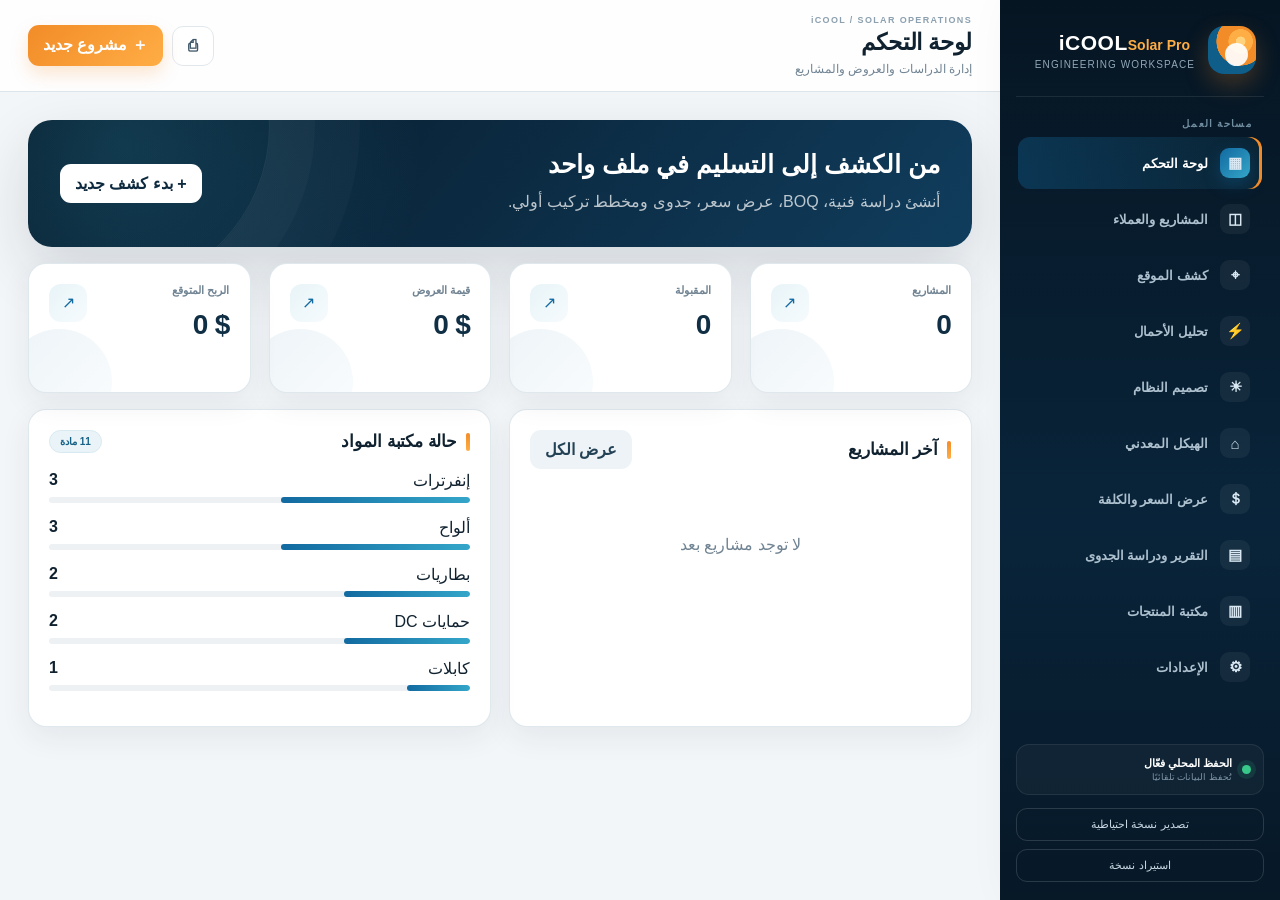
<file: pro/index.html>
<!DOCTYPE html>
<html lang="ar" dir="rtl">
<head>
  <meta charset="UTF-8" />
  <meta name="viewport" content="width=device-width, initial-scale=1.0, viewport-fit=cover" />
  <meta name="theme-color" content="#071827" />
  <title>iCOOL Solar Pro</title>
  <link rel="manifest" href="manifest.json" />
  <link rel="stylesheet" href="styles.css" />
</head>
<body>
  <div class="app-shell" id="app">
    <aside class="sidebar">
      <div class="brand">
        <div class="brand-mark"><span></span></div>
        <div class="brand-copy"><strong>iCOOL</strong><b>Solar Pro</b><small>Engineering Workspace</small></div>
      </div>
      <div class="workspace-label">مساحة العمل</div>
      <nav id="nav"></nav>
      <div class="sidebar-footer">
        <div class="storage-card"><span class="storage-dot"></span><div><b>الحفظ المحلي فعّال</b><small>تُحفظ البيانات تلقائيًا</small></div></div>
        <button class="ghost" id="backupBtn">تصدير نسخة احتياطية</button>
        <label class="ghost file-label">استيراد نسخة<input id="restoreInput" type="file" accept="application/json" /></label>
      </div>
    </aside>

    <main class="main-area">
      <header class="topbar">
        <div class="title-cluster">
          <button id="menuBtn" class="menu-btn" aria-label="القائمة">☰</button>
          <div>
            <div class="eyebrow">iCOOL / SOLAR OPERATIONS</div>
            <h1 id="pageTitle">لوحة التحكم</h1>
            <p id="pageSubtitle">إدارة الدراسات والعروض والمشاريع</p>
          </div>
        </div>
        <div class="top-actions">
          <button class="icon-btn" id="printBtn" title="طباعة">⎙</button>
          <button class="primary" id="newProjectBtn"><span>＋</span> مشروع جديد</button>
        </div>
      </header>
      <section id="content" class="content"></section>
    </main>
  </div>
  <div id="toast" class="toast"></div>
  <script src="app.js"></script>
</body>
</html>
</file>
<file: pro/styles.css>
:root{
  --ink:#102230;--ink-2:#30485a;--muted:#718493;--bg:#f3f6f8;--surface:#fff;--surface-2:#f8fafb;
  --navy:#071827;--navy-2:#0d2940;--blue:#126aa0;--cyan:#34a6c9;--orange:#f28c28;--orange-2:#ffad45;
  --line:#e1e8ed;--success:#16885a;--danger:#c94444;--warning:#bb7a0a;
  --shadow:0 10px 30px rgba(22,48,65,.07);--shadow-lg:0 24px 60px rgba(8,30,47,.14);
  --radius:18px
}
*{box-sizing:border-box}html{background:var(--bg)}body{margin:0;font-family:Inter,"Segoe UI",Tahoma,Arial,sans-serif;background:var(--bg);color:var(--ink);-webkit-font-smoothing:antialiased}button,input,select,textarea{font:inherit}button{transition:.18s ease}.app-shell{display:grid;grid-template-columns:280px minmax(0,1fr);min-height:100vh}
.sidebar{background:linear-gradient(180deg,#061522 0%,#09243a 58%,#071827 100%);color:#fff;padding:22px 16px 18px;position:sticky;top:0;height:100vh;display:flex;flex-direction:column;z-index:30;box-shadow:20px 0 50px rgba(2,16,27,.08)}
.brand{display:flex;gap:13px;align-items:center;padding:4px 8px 22px;border-bottom:1px solid rgba(255,255,255,.09)}.brand-mark{width:48px;height:48px;border-radius:16px;background:radial-gradient(circle at 68% 32%,#ffd27b 0 10%,var(--orange-2) 11% 26%,var(--orange) 27% 52%,#0f5d89 53% 100%);box-shadow:0 10px 25px rgba(242,140,40,.25);position:relative}.brand-mark:after{content:"";position:absolute;inset:17px 8px 8px 17px;border-radius:50%;background:#fff;opacity:.92}.brand-copy strong{font-size:21px;letter-spacing:.5px}.brand-copy b{font-size:14px;color:var(--orange-2);margin-right:5px}.brand-copy small{display:block;font-size:10px;letter-spacing:1.1px;color:#91a9ba;margin-top:4px;text-transform:uppercase}.workspace-label{font-size:10px;color:#718da0;font-weight:800;letter-spacing:1.3px;padding:21px 12px 8px;text-transform:uppercase}
nav{display:grid;gap:4px;overflow:auto;padding:0 2px}.nav-btn{border:0;background:transparent;color:#adc0ce;border-radius:12px;padding:11px 12px;text-align:right;cursor:pointer;display:flex;align-items:center;gap:12px;font-weight:600;font-size:13px;position:relative}.nav-btn span{width:30px;height:30px;border-radius:9px;background:rgba(255,255,255,.055);display:grid;place-items:center;color:#d9e8f2;font-size:15px}.nav-btn:hover{background:rgba(255,255,255,.06);color:#fff;transform:translateX(-2px)}.nav-btn.active{background:linear-gradient(90deg,rgba(18,106,160,.35),rgba(52,166,201,.08));color:#fff;box-shadow:inset -3px 0 0 var(--orange)}.nav-btn.active span{background:linear-gradient(135deg,var(--blue),var(--cyan));box-shadow:0 6px 16px rgba(18,106,160,.35)}
.sidebar-footer{margin-top:auto;display:grid;gap:8px}.storage-card{display:flex;align-items:center;gap:10px;padding:12px;border:1px solid rgba(255,255,255,.08);background:rgba(255,255,255,.035);border-radius:13px;margin-bottom:5px}.storage-card b{display:block;font-size:11px}.storage-card small{display:block;color:#8197a8;font-size:9px;margin-top:2px}.storage-dot{width:9px;height:9px;border-radius:50%;background:#38c98a;box-shadow:0 0 0 5px rgba(56,201,138,.12)}.ghost{background:transparent;border:1px solid rgba(255,255,255,.14);color:#c9d8e2;border-radius:11px;padding:9px;cursor:pointer;text-align:center;font-size:11px}.ghost:hover{border-color:rgba(255,255,255,.35);color:#fff;background:rgba(255,255,255,.05)}.file-label input{display:none}
.main-area{min-width:0}.topbar{height:92px;background:rgba(255,255,255,.88);backdrop-filter:blur(15px);display:flex;align-items:center;justify-content:space-between;padding:0 28px;border-bottom:1px solid rgba(215,225,232,.85);position:sticky;top:0;z-index:20}.title-cluster{display:flex;align-items:center;gap:14px}.eyebrow{font-size:9px;letter-spacing:1.35px;color:#8ca0af;font-weight:800;margin-bottom:5px}.topbar h1{font-size:23px;line-height:1.1;margin:0;font-weight:800;letter-spacing:-.3px}.topbar p{margin:6px 0 0;color:var(--muted);font-size:12px}.top-actions{display:flex;gap:9px;align-items:center}.menu-btn{display:none}.primary,.secondary,.danger-btn,.icon-btn,.menu-btn{border:0;border-radius:11px;padding:10px 15px;cursor:pointer;font-weight:750}.primary{background:linear-gradient(135deg,var(--orange),var(--orange-2));color:#fff;box-shadow:0 8px 18px rgba(242,140,40,.22)}.primary:hover{transform:translateY(-1px);box-shadow:0 12px 25px rgba(242,140,40,.28)}.secondary{background:#edf3f6;color:#244256}.secondary:hover{background:#e2edf2}.danger-btn{background:#fff0f0;color:var(--danger)}.icon-btn,.menu-btn{background:#fff;border:1px solid var(--line);color:#40596a;min-width:42px}.icon-btn:hover,.menu-btn:hover{background:#f7fafb}
.content{padding:28px;max-width:1640px;margin:0 auto}.grid{display:grid;gap:18px}.grid-4{grid-template-columns:repeat(4,minmax(0,1fr))}.grid-3{grid-template-columns:repeat(3,minmax(0,1fr))}.grid-2{grid-template-columns:repeat(2,minmax(0,1fr))}.card{background:var(--surface);border:1px solid rgba(222,231,236,.95);border-radius:var(--radius);padding:20px;box-shadow:var(--shadow)}.card:hover{border-color:#d5e1e8}.section-title{display:flex;align-items:center;justify-content:space-between;gap:16px;margin-bottom:18px}.section-title h2,.card h2{margin:0;font-size:17px;letter-spacing:-.15px}.section-title h2:before{content:"";display:inline-block;width:4px;height:18px;border-radius:4px;background:linear-gradient(var(--orange),var(--orange-2));vertical-align:-4px;margin-left:9px}.badge{display:inline-flex;align-items:center;padding:5px 10px;border-radius:999px;font-size:10px;font-weight:800;background:#eaf4f8;color:#176186;border:1px solid #d8eaf1}
.hero{background:radial-gradient(circle at 10% 20%,rgba(52,166,201,.22),transparent 35%),linear-gradient(130deg,#071827,#103d5d);color:#fff;border-radius:24px;padding:30px 32px;display:flex;justify-content:space-between;align-items:center;box-shadow:var(--shadow-lg);position:relative;overflow:hidden}.hero:after{content:"";position:absolute;width:330px;height:330px;border:1px solid rgba(255,255,255,.07);border-radius:50%;left:-90px;top:-160px;box-shadow:0 0 0 45px rgba(255,255,255,.025),0 0 0 90px rgba(255,255,255,.018)}.hero h2{font-size:25px;margin:0 0 9px;position:relative;z-index:1}.hero p{opacity:.72;max-width:620px;line-height:1.8;margin:0;position:relative;z-index:1}.hero .primary{background:#fff;color:#0d2a3f;box-shadow:none;position:relative;z-index:1}.hero .primary:hover{background:#f6fafc}
.stat{min-height:130px;display:flex;justify-content:space-between;align-items:flex-start;position:relative;overflow:hidden}.stat:after{content:"";position:absolute;left:-22px;bottom:-42px;width:105px;height:105px;border-radius:50%;background:linear-gradient(135deg,rgba(18,106,160,.08),rgba(52,166,201,.02))}.stat .num{font-size:28px;font-weight:850;color:#102f44;margin-top:12px;letter-spacing:-.7px}.stat .label{font-size:11px;color:var(--muted);font-weight:700}.stat>div:last-child{font-size:0!important;width:38px;height:38px;border-radius:12px;background:linear-gradient(135deg,#e8f4f8,#f6fbfd);position:relative}.stat>div:last-child:after{content:"↗";font-size:16px;color:var(--blue);position:absolute;inset:0;display:grid;place-items:center}
.form-grid{display:grid;grid-template-columns:repeat(4,minmax(0,1fr));gap:15px}.field{display:grid;gap:7px}.field label{font-size:11px;color:#526978;font-weight:800}.field input,.field select,.field textarea,.table-wrap input{width:100%;border:1px solid #d9e4ea;border-radius:11px;padding:11px 12px;background:#fbfcfd;color:var(--ink);outline:none;transition:.18s}.field input:focus,.field select:focus,.field textarea:focus,.table-wrap input:focus{border-color:#55a7cb;box-shadow:0 0 0 4px rgba(52,166,201,.1);background:#fff}.field textarea{min-height:100px;resize:vertical}.span-2{grid-column:span 2}.span-3{grid-column:span 3}.span-4{grid-column:span 4}.actions{display:flex;gap:9px;flex-wrap:wrap;margin-top:18px;padding-top:16px;border-top:1px solid #edf1f4}
.table-wrap{overflow:auto;border:1px solid var(--line);border-radius:14px;background:#fff}table{width:100%;border-collapse:separate;border-spacing:0}th,td{padding:13px 12px;border-bottom:1px solid #edf1f4;text-align:right;font-size:12px;white-space:nowrap}th{background:#f7f9fb;color:#6f8290;font-size:10px;text-transform:uppercase;letter-spacing:.3px;font-weight:850}tr:last-child td{border-bottom:0}tbody tr:hover td{background:#fbfdfe}.small-input{width:90px!important}.summary-box{background:linear-gradient(180deg,#fbfdfe,#f5f9fb);border:1px solid #e4ecef;border-radius:14px;padding:15px;color:#667b89;font-size:11px;font-weight:700}.summary-box strong{display:block;font-size:19px;color:#12344a;margin-top:7px;letter-spacing:-.35px}.kpi-row{display:grid;grid-template-columns:repeat(4,minmax(0,1fr));gap:12px;margin-top:18px}.status-ok{color:var(--success);font-weight:800}.status-warn{color:var(--warning);font-weight:800}.status-bad{color:var(--danger);font-weight:800}.tabs{display:flex;gap:7px;flex-wrap:wrap;margin-bottom:17px;padding:5px;background:#f4f7f9;border-radius:13px;width:max-content;max-width:100%}.tab{border:0;background:transparent;border-radius:9px;padding:8px 13px;cursor:pointer;color:#6d808d;font-size:11px;font-weight:800}.tab.active{background:#fff;color:#11364e;box-shadow:0 4px 12px rgba(25,58,78,.08)}.canvas-wrap{background:linear-gradient(145deg,#edf3f6,#f9fbfc);border:1px solid #d8e4ea;border-radius:15px;padding:12px;overflow:auto}canvas{background:white;border-radius:10px;max-width:100%;box-shadow:0 8px 25px rgba(19,48,66,.07)}.quote-total{font-size:25px;font-weight:850;color:#12344a}.muted{color:var(--muted)}.empty{text-align:center;padding:48px;color:var(--muted)}.toast{position:fixed;bottom:24px;left:24px;background:#102a3c;color:#fff;padding:12px 18px;border-radius:12px;opacity:0;transform:translateY(10px);pointer-events:none;transition:.25s;z-index:99;box-shadow:var(--shadow-lg);font-size:12px}.toast.show{opacity:1;transform:none}.project-card{cursor:pointer;transition:.2s;border-radius:12px!important;padding:13px 12px!important;margin:0 -8px}.project-card:hover{background:#f6fafc;transform:translateX(-2px)}.progress{height:6px;border-radius:999px;background:#edf1f4;overflow:hidden;margin-top:7px}.progress i{display:block;height:100%;background:linear-gradient(90deg,var(--blue),var(--cyan));border-radius:999px}
@media(max-width:1180px){.grid-4,.form-grid{grid-template-columns:repeat(2,minmax(0,1fr))}.span-3,.span-4{grid-column:span 2}.grid-3{grid-template-columns:repeat(2,minmax(0,1fr))}}
@media(max-width:820px){.app-shell{grid-template-columns:1fr}.sidebar{position:fixed;right:-300px;transition:.25s;width:280px;box-shadow:-20px 0 50px rgba(0,0,0,.2)}.sidebar.open{right:0}.menu-btn{display:inline-grid;place-items:center}.topbar{padding:0 14px;height:80px}.eyebrow,.topbar p{display:none}.topbar h1{font-size:19px}.top-actions .primary{padding:10px 12px;font-size:0}.top-actions .primary span{font-size:18px}.content{padding:14px}.grid-4,.grid-3,.grid-2,.form-grid,.kpi-row{grid-template-columns:1fr}.span-2,.span-3,.span-4{grid-column:span 1}.card{padding:16px;border-radius:15px}.hero{padding:23px;align-items:flex-start;gap:18px;flex-direction:column}.hero h2{font-size:21px}.hero p{font-size:12px}.table-wrap{margin:0 -3px}.section-title{align-items:flex-start}.actions{position:sticky;bottom:0;background:rgba(255,255,255,.96);z-index:5;margin-left:-16px;margin-right:-16px;margin-bottom:-16px;padding:13px 16px;border-radius:0 0 15px 15px}}
@media print{.sidebar,.topbar,.no-print{display:none!important}.app-shell{display:block}.content{padding:0;max-width:none}.card{box-shadow:none;break-inside:avoid}.print-break{page-break-before:always}body{background:#fff}}
</file>
